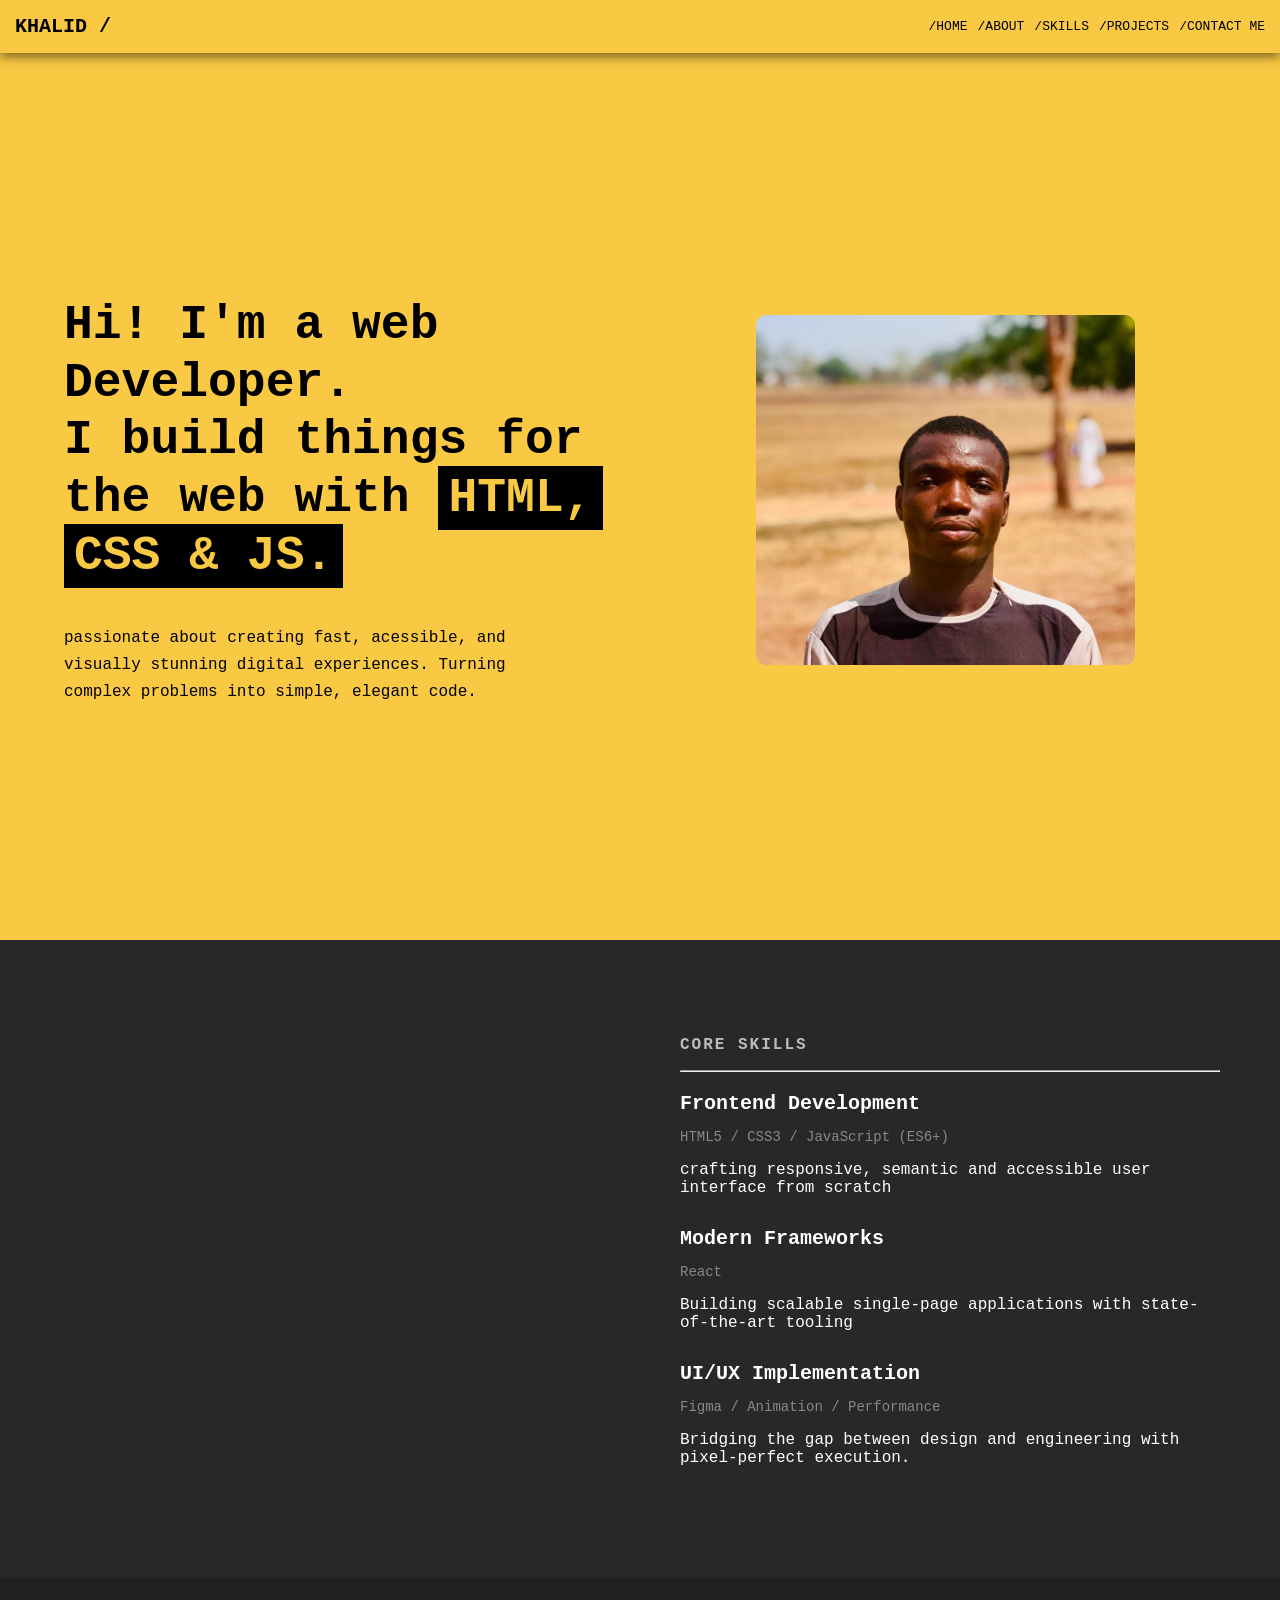
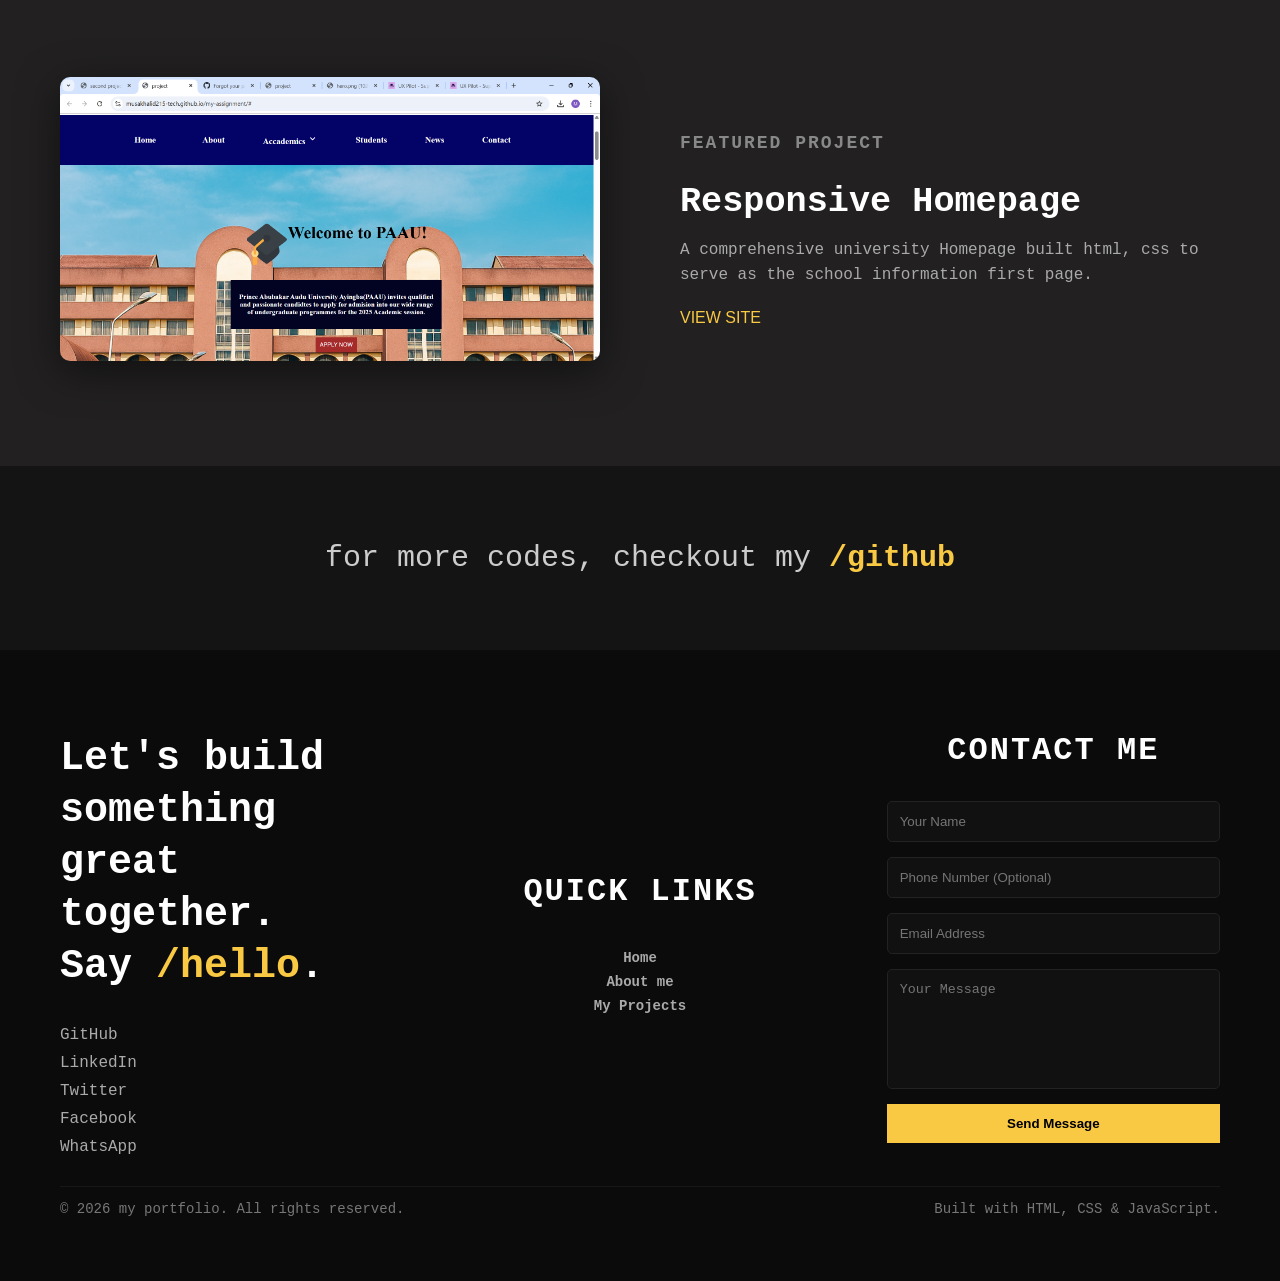
<file: index.html>
<!DOCTYPE html>
<html lang="en">
<head>
    <meta charset="UTF-8">
    <meta name="viewport" content="width=device-width, initial-scale=1.0">
    <link rel="stylesheet" href="https://fonts.googleapis.com/css2?family=Material+Symbols+Outlined:opsz,wght,FILL,GRAD@20..48,100..700,0..1,-50..200&icon_names=dehaze" />
    <link rel="stylesheet" href="https://unpkg.com/aos@next/dist/aos.css" />
    <link rel="stylesheet" href="style.css">
    <title>second project</title>
</head>
<body>
    <nav>
           <!--left nav-->
        <div class="nav-left">KHALID /</div>
            <div class="hamburger">
        <span class="material-symbols-outlined">dehaze</span>
    </div>
           <!--right nav-->
        <div class="nav-right">
            <a href="index.html">/HOME</a>
        <a href="about.html">/ABOUT</a>
        <a href="skills.html">/SKILLS</a>
        <a href="project.html">/PROJECTS</a>
        <a href="contact.html">/CONTACT ME</a>
        </div>
    </nav>
    <div class="overlay"></div>
        <section class="hero">
            <div class="container">
                <!--left hero section text-->
                <div class="hero-text">
                    <h1>Hi! I'm a web <br>
                         Developer. <br>
                        I build things for <br>
                        the web with <span class="highlight">HTML,</span><br>
                        <span class="highlight">CSS & JS.</span>
                    </h1>
                    <p>
                        passionate about creating fast, acessible, and visually stunning
                        digital experiences. Turning complex problems into simple, elegant code.
                    </p>
                </div>
                <!--right hero section image-->
                <div data-aos="fade-right" class="hero-image">
                    <img src="images/for site.jpeg" alt="my image">
                </div>
            </div>
        </section>
        <section class="features">
            <div class="features-wraper">
            <!--left side of feautures-->
            <div data-aos="flip-left" data-aos-easing="linear"  data-aos-delay="300"  data-aos-offset="0" class="left-features">
                <h2>
                    I currently stay in <span class="light">WUSE, <br>ABUJA, NIGERIA,</span> and <br>
                    i am open to new opportunities.
                </h2>
                <p>I am a web developer focused on building modern, responsive, and user-friendly websites. <br> I help clients turn their ideas into functional and visually appealing digital experiences using HTML, CSS, and JavaScript. <br>
                Whether you need a personal portfolio, business website, or a custom web solution, <br> I am committed to delivering quality work that meets your needs and helps you stand out online.</p>
            </div>
            <!-- right side of features-->
            <div class="right-features">
                <p class="core-title">CORE SKILLS</p>
                <hr>
                <div class="skill">
                    <h3>Frontend Development</h3>
                    <p class="tech">HTML5 / CSS3 / JavaScript (ES6+)</p>
                    <p>crafting responsive, semantic and accessible user interface from scratch</p>
                </div>
                <div class="skill">
                    <h3>Modern Frameworks</h3>
                    <p class="tech">React</p>
                    <p>Building scalable single-page applications with state-of-the-art tooling</p>
                </div>
                <div class="skill">
                    <h3>UI/UX Implementation</h3>
                    <p class="tech">Figma / Animation / Performance</p>
                    <p>Bridging the gap between design and engineering with pixel-perfect execution.</p>
                </div>
            </div>
            </div>
        </section>
        <section class="project">
                    <div class="project-container">
                        <!--left image for project-->
                        <div class="project-image">
                            <img src="images/Github screenshoot.png" alt="project image">
                        </div>
                        <div class="project-info">
                            <!--right side write up for my project-->
                            <p class="tag">FEATURED PROJECT</p>
                            <h2>Responsive Homepage</h2>
                            <p class="description">
                                 A comprehensive university Homepage built html,
                                  css to serve as the school information first page.
                            </p>
                            <a href="https://musakhalid215-tech.github.io/my-assignment/#" target="_blank" class="project-link">VIEW SITE</a>
                        </div>
                    </div>
        </section>
        <section class="cta">
            <p>
                for more codes, checkout my
                <a href="https://github.com/musakhalid215-tech/my-assignment">/github</a>
            </p>
        </section>
        <script src="script.js" defer></script>
 <footer class="contact-footer">
                <div class="footer-container">

                    <!-- LEFT SIDE -->
                    <div class="footer-left">
                        <h2>
                            Let's build something great together.<br>
                            Say <span>/hello</span>.
                        </h2>

            <div class="socials">
                <a href="https://github.com/musakhalid215-tech/my-assignment">GitHub</a>
                <a href="https://linkedin.com/in/musa khalid ishiaka">LinkedIn</a>
                <a href="https://twitter.com/@musakhalid215">Twitter</a>
                <a href="https://facebook.com/kha lid">Facebook</a>
                <a href="https://wa.me/2349024811707">WhatsApp</a>
            </div>
        </div>
         <!-- MIDDLE (QUICK LINKS) -->
        <div class="footer-links">
            <p class="quick">QUICK LINKS</p>
            <a href="index.html">Home</a>
            <a href="about.html">About me</a>
            <a href="project.html">My Projects</a>
        </div>
        <!-- RIGHT SIDE -->
        <div class="footer-right">
            <p class="quick">CONTACT ME</p>

            <form id="contact-form" action="https://formspree.io/f/xlgawvrk" method="post">
                <input type="text" name="name" placeholder="Your Name" required>
                <input type="tel" name="Phone" placeholder="Phone Number (Optional)">
                <input type="email" name="email" placeholder="Email Address" required>
                
                <textarea name="Message" placeholder="Your Message"></textarea>
                
                <button type="submit">Send Message</button>
            </form>
            <p id="status"></p>
        </div>

    </div>

    <!-- Bottom -->
    <div class="footer-bottom">
        <p>© 2026 my portfolio. All rights reserved.</p>
        <p>Built with HTML, CSS & JavaScript.</p>
    </div>
        </footer>
        <script src="https://unpkg.com/aos@next/dist/aos.js"></script>
        <script>
            AOS.init();
        </script>
</body>
</html>
</file>
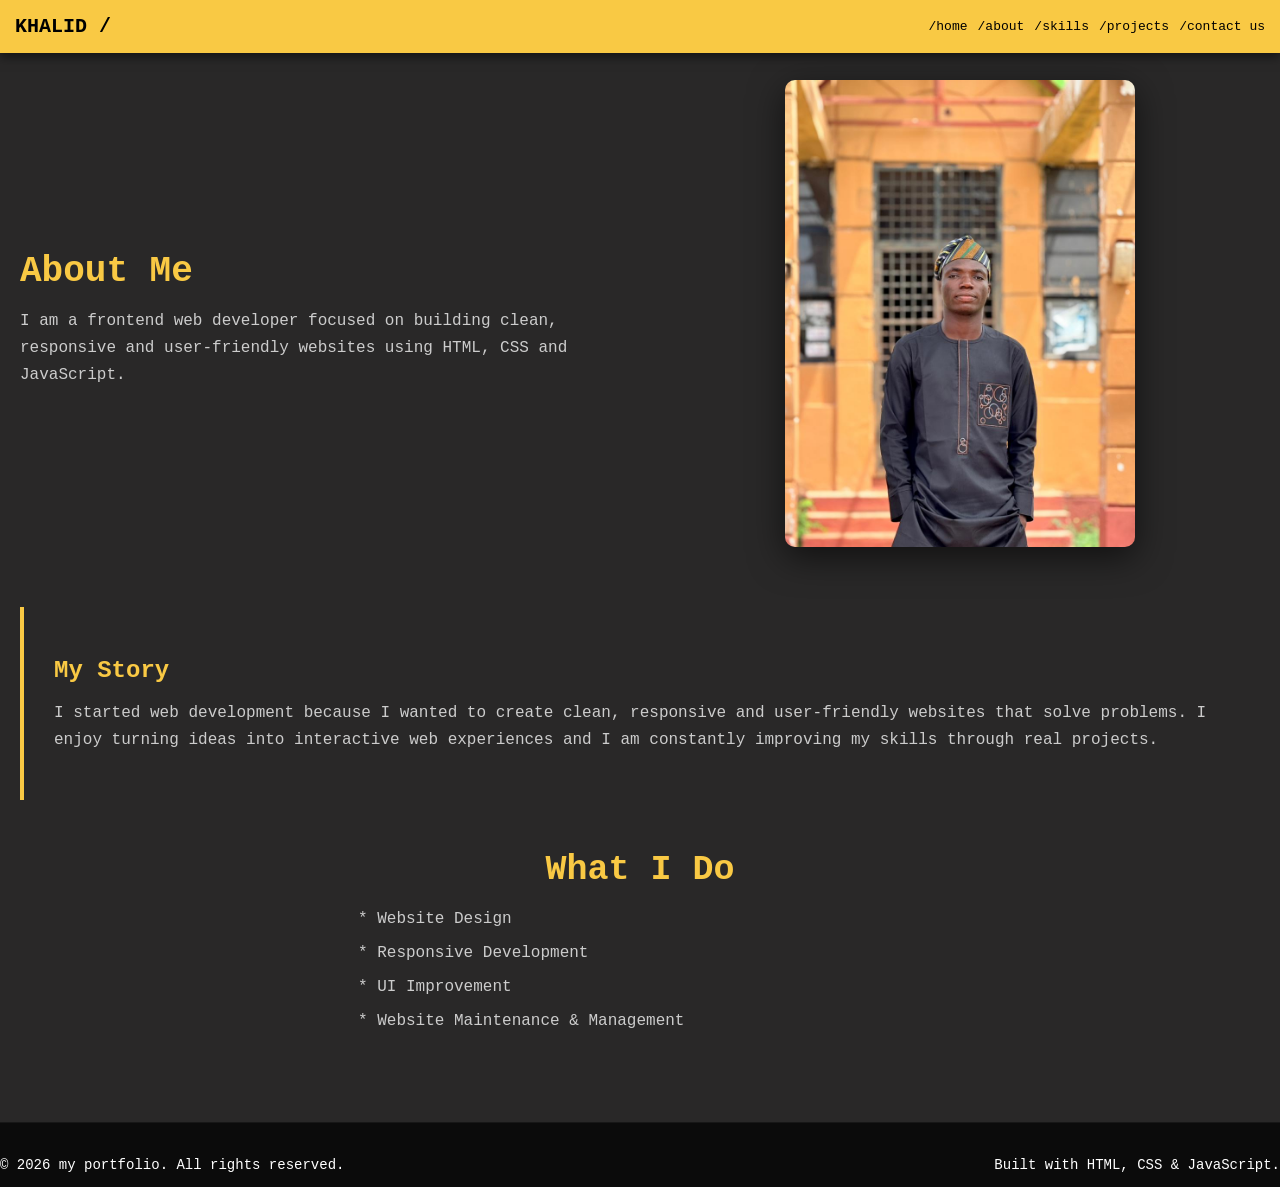
<file: about.html>
<!DOCTYPE html>
<html lang="en">
<head>
    <meta charset="UTF-8">
    <meta name="viewport" content="width=device-width, initial-scale=1.0">
    <link rel="stylesheet" href="https://fonts.googleapis.com/css2?family=Material+Symbols+Outlined:opsz,wght,FILL,GRAD@20..48,100..700,0..1,-50..200&icon_names=dehaze" />
    <link rel="stylesheet" href="style.css">
    <title>about page</title>
</head>
<body>
    <nav>
           <!--left nav-->
        <div class="nav-left">KHALID /</div>
            <div class="hamburger">
        <span class="material-symbols-outlined">dehaze</span>
    </div>
           <!--right nav-->
        <div class="nav-right">
            <a href="index.html">/home</a>
        <a href="about.html">/about</a>
        <a href="skills.html">/skills</a>
        <a href="project.html">/projects</a>
        <a href="contact.html">/contact us</a>
        </div>
    </nav>
      <div class="overlay"></div>
<section class="about-wrap">

    
    <div class="about-hero">

        <div class="about-text">
            <h1>About Me</h1>
            <p>
                I am a frontend web developer focused on building clean, responsive and user-friendly websites using HTML, CSS and JavaScript.
            </p>
        </div>

        <div class="about-image">
            <img src="images/WhatsApp Image 2026-04-18 at 9.15.45 AM.jpeg" alt="my image">
        </div>

    </div>


    <div class="about-story">
        <h2>My Story</h2>
        <p>
            I started web development because I wanted to create clean, responsive and user-friendly websites that solve problems.
            I enjoy turning ideas into interactive web experiences and I am constantly improving my skills through real projects.
        </p>
    </div>


    <div class="about-work">
        <h2>What I Do</h2>

        <div class="about-list">
            <p>* Website Design</p>
            <p>* Responsive Development</p>
            <p>* UI Improvement</p>
            <p>* Website Maintenance & Management</p>
        </div>
    </div>
</section>
<script src="script.js"></script>
<footer class="contact-bottom">
     <div class="bottom">
        <p>© 2026 my portfolio. All rights reserved.</p>
        <p>Built with HTML, CSS & JavaScript.</p>
    </div>
</footer>
</body>
</html>
</file>
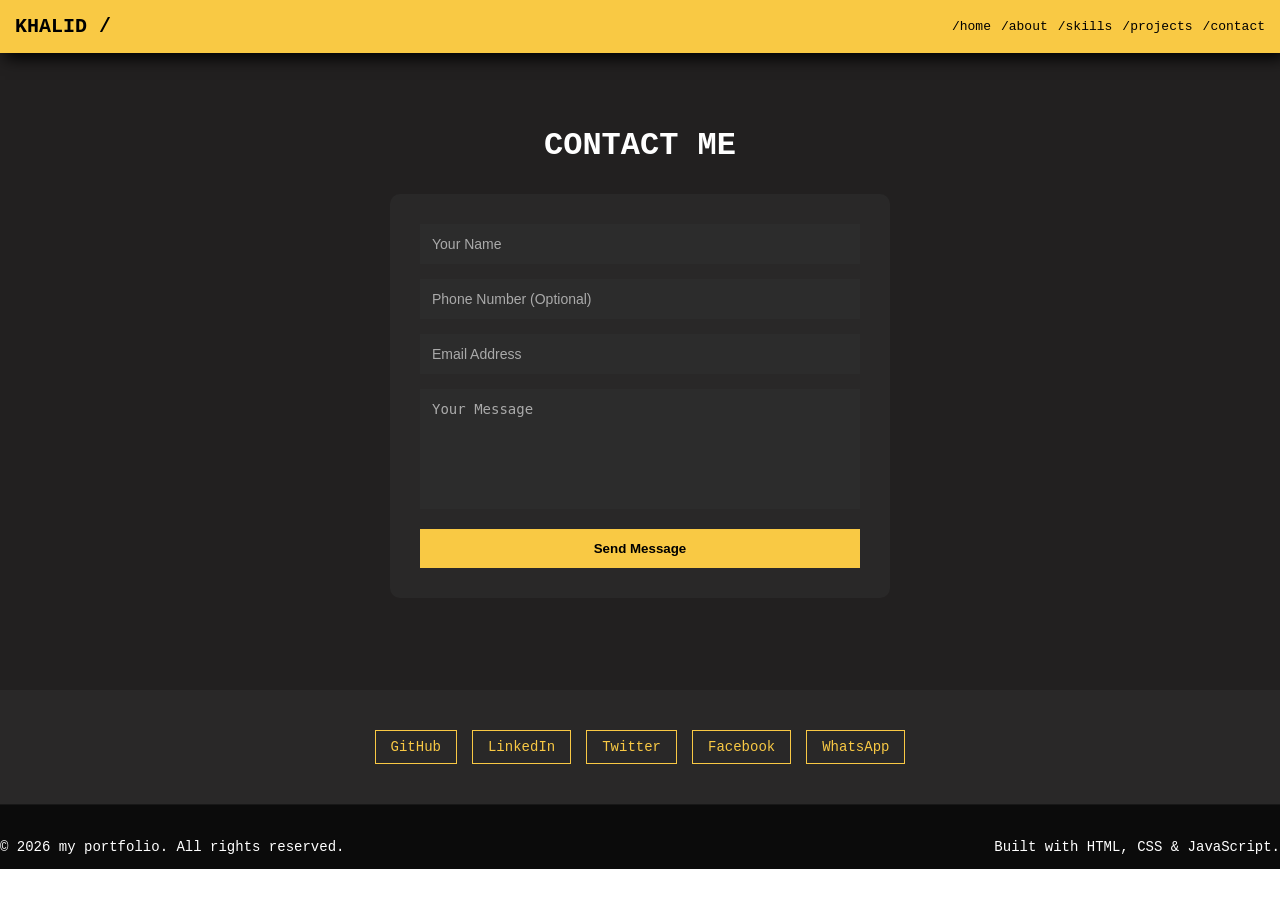
<file: contact.html>
<!DOCTYPE html>
<html lang="en">
<head>
    <meta charset="UTF-8">
    <meta name="viewport" content="width=device-width, initial-scale=1.0">
    <link rel="stylesheet" href="https://fonts.googleapis.com/css2?family=Material+Symbols+Outlined:opsz,wght,FILL,GRAD@20..48,100..700,0..1,-50..200&icon_names=dehaze" />
    <link rel="stylesheet" href="style.css">
    <title>contact page</title>
</head>

<body>

<!-- NAV BAR -->
<nav class="nav-bar">
    <div class="nav-logo">KHALID /</div>
    <div class="hamburger">
        <span class="material-symbols-outlined">dehaze</span>
    </div>

    <div class="nav-right">
        <a href="index.html">/home</a>
        <a href="about.html">/about</a>
        <a href="skills.html">/skills</a>
        <a href="project.html">/projects</a>
        <a href="contact.html">/contact</a>
    </div>
</nav>
  <div class="overlay"></div>
<!-- CONTACT AREA -->
<section class="con-area">

    <h1 class="con-title">CONTACT ME</h1>

  <form id="con-form"  action="https://formspree.io/f/xlgawvrk" method="post">
        <input type="text"  name="name" placeholder="Your Name" required>
        <input type="tel" name="Phone" placeholder="Phone Number (Optional)">
        <input type="email"  name="email" placeholder="Email Address" required>
        <textarea name="Message" placeholder="Your Message"></textarea>
        <button  type="submit">Send Message</button>
    </form>
     <p id="result"></p>
</section>

<!-- SOCIAL AREA -->
<div class="soc-area">
    <a href="https://github.com/musakhalid215-tech">GitHub</a>
    <a href="https://linkedin.com/in/musa khalid ishiaka">LinkedIn</a>
    <a href="https://twitter.com/@musakhalid215">Twitter</a>
    <a href="https://facebook.com/kha lid">Facebook</a>
    <a href="https://wa.me/2349024811707">WhatsApp</a>
</div>
<script src="script.js"></script>
<footer class="contact-bottom">
     <div class="bottom">
        <p>© 2026 my portfolio. All rights reserved.</p>
        <p>Built with HTML, CSS & JavaScript.</p>
    </div>
</footer>
</body>
</html>
</file>
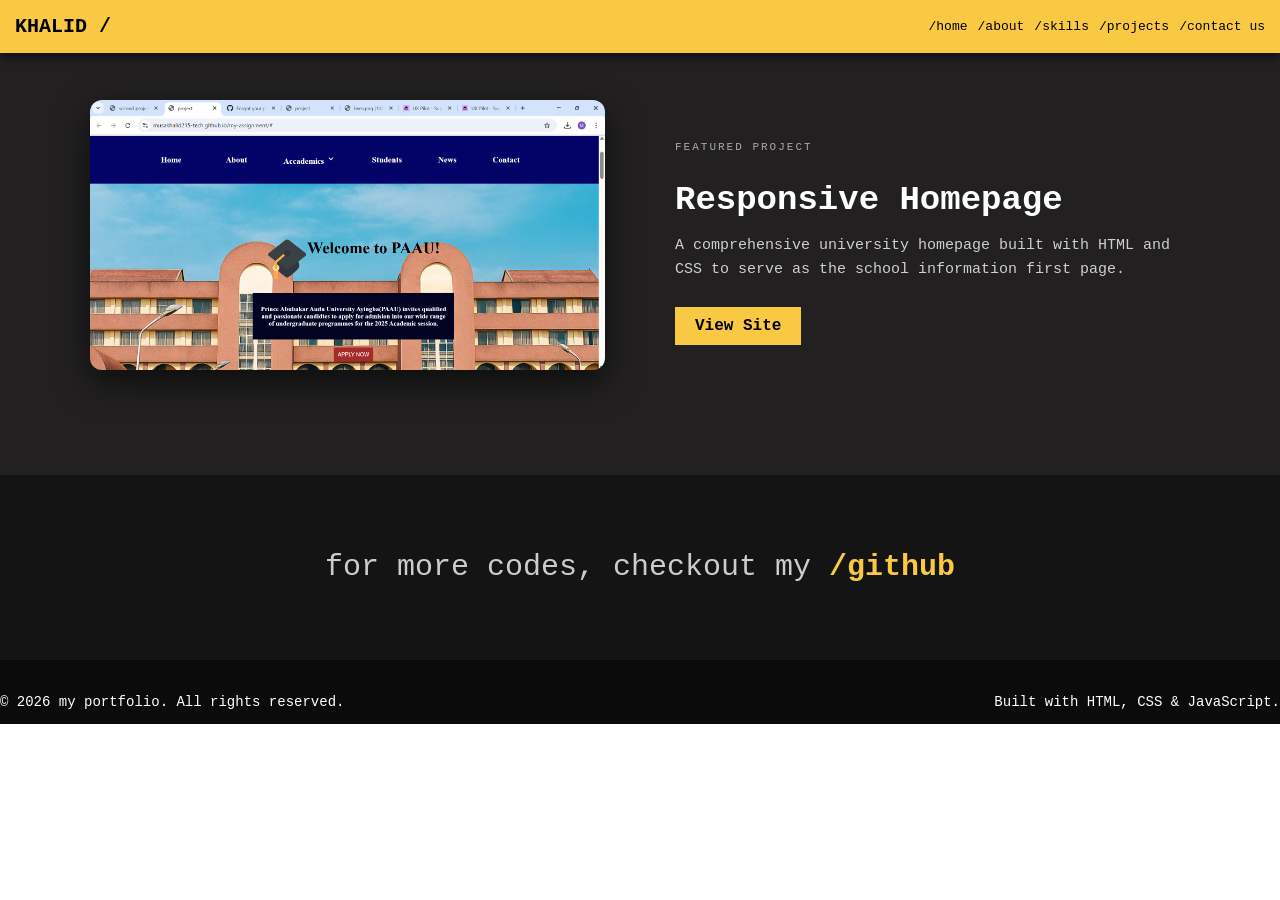
<file: project.html>
<!DOCTYPE html>
<html lang="en">
<head>
    <meta charset="UTF-8">
    <meta name="viewport" content="width=device-width, initial-scale=1.0">
        <link rel="stylesheet" href="https://fonts.googleapis.com/css2?family=Material+Symbols+Outlined:opsz,wght,FILL,GRAD@20..48,100..700,0..1,-50..200&icon_names=dehaze" />
    <link rel="stylesheet" href="style.css">
    <title>Project</title>
</head>
<body>
      <nav>
           <!--left nav-->
        <div class="nav-left">KHALID /</div>
            <div class="hamburger">
        <span class="material-symbols-outlined">dehaze</span>
    </div>
           <!--right nav-->
        <div class="nav-right">
            <a href="index.html">/home</a>
        <a href="about.html">/about</a>
        <a href="skills.html">/skills</a>
        <a href="project.html">/projects</a>
        <a href="contact.html">/contact us</a>
        </div>
    </nav>
      <div class="overlay"></div>
   <section class="work-zone">
    <div class="work-shell">

        <!-- left image -->
        <div class="work-pic">
            <img src="images/Github screenshoot.png" alt="project image">
        </div>

        <!-- right text -->
        <div class="work-text">

            <p class="work-tag">FEATURED PROJECT</p>

            <h2 class="work-head">Responsive Homepage</h2>

            <p class="work-note">
                A comprehensive university homepage built with HTML and CSS
                to serve as the school information first page.
            </p>

            <a href="https://musakhalid215-tech.github.io/my-assignment/#"
               target="_blank"
               class="work-btn">View Site</a>

        </div>

    </div>
</section>
    <section class="cta">
            <p>
                for more codes, checkout my
                <a href="https://github.com/musakhalid215-tech/my-assignment">/github</a>
            </p>
</section>
<script src="script.js"></script>
<footer class="contact-bottom">
     <div class="bottom">
        <p>© 2026 my portfolio. All rights reserved.</p>
        <p>Built with HTML, CSS & JavaScript.</p>
    </div>
</footer>
</body>
</html>
</file>
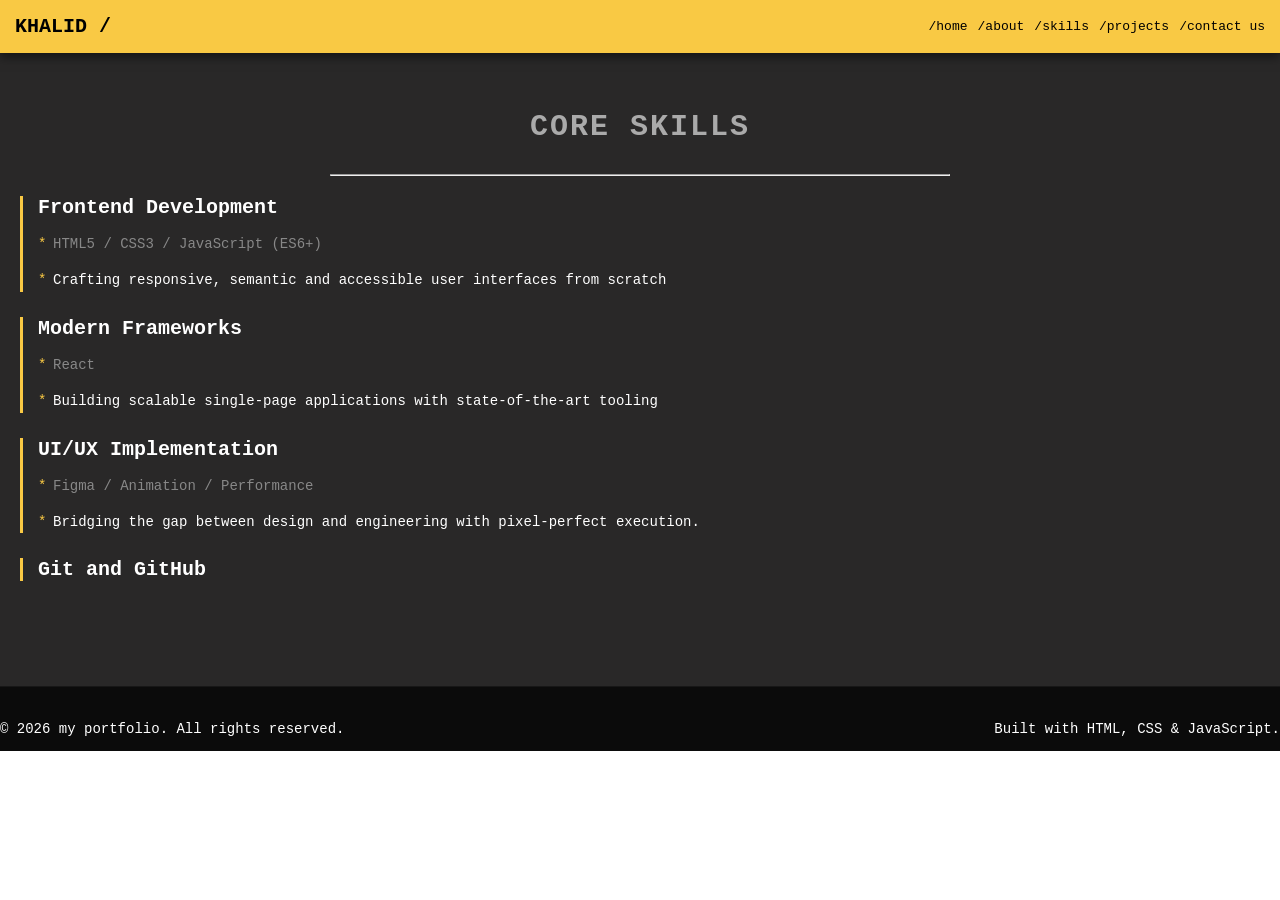
<file: skills.html>
<!DOCTYPE html>
<html lang="en">
<head>
    <meta charset="UTF-8">
    <meta name="viewport" content="width=device-width, initial-scale=1.0">
    <link rel="stylesheet" href="https://fonts.googleapis.com/css2?family=Material+Symbols+Outlined:opsz,wght,FILL,GRAD@20..48,100..700,0..1,-50..200&icon_names=dehaze" />
    <link rel="stylesheet" href="style.css">
    <title>skills</title>
</head>
<body>
      <nav>
           <!--left nav-->
        <div class="nav-left">KHALID /</div>
            <div class="hamburger">
        <span class="material-symbols-outlined">dehaze</span>
    </div>
           <!--right nav-->
        <div class="nav-right">
            <a href="index.html">/home</a>
        <a href="about.html">/about</a>
        <a href="skills.html">/skills</a>
        <a href="project.html">/projects</a>
        <a href="contact.html">/contact us</a>
        </div>
    </nav>
      <div class="overlay"></div>
    <section>
    <div class="ability-core">

        <p class="ability-head">CORE SKILLS</p>
        <hr>

        <div class="ability-item">
            <h3>Frontend Development</h3>
            <p class="ability-meta">HTML5 / CSS3 / JavaScript (ES6+)</p>
            <p>Crafting responsive, semantic and accessible user interfaces from scratch</p>
        </div>

        <div class="ability-item">
            <h3>Modern Frameworks</h3>
            <p class="ability-meta">React</p>
            <p>Building scalable single-page applications with state-of-the-art tooling</p>
        </div>

        <div class="ability-item">
            <h3>UI/UX Implementation</h3>
            <p class="ability-meta">Figma / Animation / Performance</p>
            <p>Bridging the gap between design and engineering with pixel-perfect execution.</p>
        </div>

        <div class="ability-item">
            <h3>Git and GitHub</h3>
        </div>

    </div>
</section>
<script src="script.js"></script>
<footer class="contact-bottom">
     <div class="bottom">
        <p>© 2026 my portfolio. All rights reserved.</p>
        <p>Built with HTML, CSS & JavaScript.</p>
    </div>
</footer>
</body>
</html>
</file>
<file: style.css>
*{
    box-sizing: border-box;
}
body{
    margin: 0;
    padding: 0;
    font-family: 'Courier New', Courier, monospace;
}
nav{
    display: flex;
    justify-content: space-between;
    align-items: center;
    padding: 15px;
    background-color: #f9c944;
    position: fixed;
    top: 0;
    left: 0;
    width: 100%;
    z-index: 1000;
    box-shadow: 0 4px 10px rgba(0,0,0,0.5);
}
.hamburger{
    display: none;
    font-size: 28px;
    cursor: pointer;
}
.overlay{
    position: fixed;
    top: 0;
    left: 0;
    width: 100%;
    height: 100vh;
    background: rgba(0,0,0,0.5);
    opacity: 0;
    pointer-events: none;
    transition: 0.3s;
    z-index: 900;
}
.overlay.active{
    opacity: 1;
    pointer-events: all;
}
.nav-left{
    display: flex;
    font-weight: bold;
    font-size: 20px;
}
.nav-right{
    display: flex;
    gap: 10px;
    font-size: 13px;
}
.nav-right a{
    text-decoration: none;
    color: black;
}
.hero{
    background-color: #f9c944;
    min-height: 100vh;
    display: flex;
    align-items: center;
    margin-top: 40px;
}
.container{
    width: 90%;
    max-width: 1200px;
    margin: auto;
    display: flex;
    align-items: center;
    justify-content: space-between;
    gap: 70px;
}
.hero-text{
    flex: 1;
}
.hero-text h1{
    font-size: 3rem;
    font-weight: bold;
    line-height: 1.2;
}
.hero-text p{
    margin-top: 20px;
    max-width: 500px;
    font-size: 1rem;
    line-height: 1.7;
}
.highlight{
    background-color: black;
    color: #f9c944;
    padding: 5px 10px;
    margin-top: 5px;
}
.hero-image{
    flex: 1;
    height: 500px;
    display: flex;
    align-items: center;
    justify-content: center;
    overflow: hidden;
}
.hero-image img{
    width: 70%;
    height: 70%;
    object-fit: cover;
    object-position: center top;
    border-radius: 10px;
}
.features{
    background-color: rgb(41, 40, 40);
    color: white;
    padding: 80px 60px;
}
.features-wraper{
    display: flex;
    justify-content: space-between;
    gap: 80px;
}
.left-features{
    flex: 1;
}
.left-features h1{
    font-size: 45px;
    line-height: 1.3;
    font-weight: 800;
    margin-bottom: 20px;
}
.light{
    color: #f9c944;
    padding: 5px;
}
.left-features p{
    font-size: 16px;
    max-width: 500px;
    line-height: 2.0;
    color: rgb(188, 188, 188);
}
.right-features{
    flex: 1;
}
.core-title{
    font-size: 16px;
    font-weight: bold;
    letter-spacing: 2px;
    color: rgb(188, 188, 188);
}
.skill{
    margin-bottom: 30px;
}
.skill h3{
    font-size: 20px;
    margin-bottom: 5px;
    cursor: pointer;
}
.skill .tech{
    color: #888;
    font-size: 14px;
}
.skill p{
    color: white; 
}
.skill h3:hover{
    color: #f9c944;
}
.project{
    background-color: rgb(34, 32, 32);
    color: white;
    padding: 100px 60px;
}
.project-container{
    display: flex;
    max-width: 1200px;
    margin: auto;
    align-items: center;
    gap: 80px;
}
.project-image{
    flex: 1;
}
.project-image img{
    width: 100%;
    border-radius: 10px;
    box-shadow: 0 10px 40px rgba(0,0,0,0.5);
}
.project-image img:hover{
    transform: scale(1.03);
    transition: 0.3s ease;
}
.project-info{
    flex: 1;
}
.project a{
    font: 1em sans-serif;
}
.tag{
    font-size: 18px;
    letter-spacing: 2px;
    color: #888;
    margin-bottom: 10px;
    font-weight: bold;
}
.project-info h2{
    font-size: 2.2rem;
    margin-bottom: 15px;
}
.project-info h2:hover{
    color: #f9c944;
}
.description{
    color: #aaa;
    line-height: 1.6;
    margin-bottom: 20px;
}
.project-link{
    color: #f9c944;
    text-decoration: none;
    font-size: 14px;
}
.project-link:hover{
    text-decoration: underline;
}
.cta{
    background-color: #141414;
    padding: 45px 12px;
    text-align: center;
    margin: 0;
}
.cta p{
    color: #ccc;
    font-size: 30px;
    font-weight: 500;
}
.cta p:hover{
    color: #f9c944;
}
.cta a{
    color: #f9c944;
    text-decoration: none;
    font-weight: bold;
}
.cta a:hover{
    text-decoration: none;
}
.contact-footer{
    background-color: #0b0b0b;
    color: white;
    padding: 50px 60px;
    margin: 0;
}
.footer-container{
    display: flex;
    flex-wrap: wrap;
    justify-content: space-between;
    gap: 80px;
}
.footer-left,
.footer-links,
.footer-right{
    flex: 1;
}
.footer-left h2{
    font-size: 2.5rem;
    line-height: 1.3;
}
.footer-left span{
    color: #f9c944;
}
.footer-left span:hover{
    text-decoration: underline;
    cursor: pointer;
}
.socials{
    display: flex;
    flex-direction: column;
    gap: 10px;
}
.socials a{
    text-decoration: none;
    color: #aaa;
    transition: 0.3s;
}
.socials a:hover{
    color: white;
}
.footer-links{
    font-weight: bold;
    display: flex;
    flex-direction: column;
    align-items: center;
    justify-content: center;
    gap: 8px;
}
.footer-links a{
    text-decoration: none;
    color: #aaa;
    transition: 0.3s;
    font-size: 14px;
}
.footer-links a:hover{
    color: #f9c944;
}
.footer-right{
    flex: 1;
}
.quick{
    font-weight: bold;
    font-size: 12px;
    letter-spacing: 2px;
    color: white;
    text-align: center;
    font-size: 2rem;
}
#contact-form{
    display: flex;
    flex-direction: column;
    gap: 15px;
}
#contact-form input,
#contact-form textarea{
    background: #111;
    border: 1px solid #222;
    padding: 12px;
    color: white;
    border-radius: 5px;
}
#contact-form textarea{
    min-height: 120px;
    resize: none;
}
#contact-form button{
    background: #f9c944;
    border: none;
    padding: 12px;
    cursor: pointer;
    font-weight: bold;
}
#contact-form button:hover{
    background: #ffd95e;
}
#status {
    position: fixed;
    bottom: 20px;
    left: 50%;
    transform: translateX(-50%);
    min-width: 250px;
    padding: 14px 18px;
    border-radius: 10px;
    font-size: 14px;
    font-weight: 500;
    text-align: center;
    opacity: 0;
    pointer-events: none;
    transition: 0.3s ease;
    box-shadow: 0 10px 25px rgba(0,0,0,0.15);
}

/* show animation */
#status.show {
    opacity: 1;
    transform: translateX(-50%) translateY(0);
}

/* success */
#status.success {
    background: #111;
    color: #00ff99;
    border-left: 4px solid #00ff99;
}

/* error */
#status.error {
    background: #111;
    color: #ff4d4d;
    border-left: 4px solid #ff4d4d;
}
.footer-bottom{
    margin-top: 30px;
    display: flex;
    justify-content: space-between;
    color: #777;
    font-size: 14px;
    border-top: 1px solid rgba(255,255,255,0.05);
}









/* ======= CONTACT PAGE NAV ======== */
.nav-bar{
    display: flex;
    justify-content: space-between;
    align-items: center;
    padding: 15px;
    background-color: #f9c944;
    position: fixed;
    top: 0;
    left: 0;
    width: 100%;
    z-index: 1000;
    box-shadow: 5px 5px 15px 0 black;
}
.nav-logo{
    font-weight: bold;
    font-size: 20px;
}
.nav-right{
    display: flex;
    gap: 10px;
    font-size: 13px;
}
.nav-right a{
    text-decoration: none;
    color: black;
}
.hamburger{
    display: none;
    font-size: 28px;
    cursor: pointer;
}
.con-area{
    background-color: rgb(34, 32, 32);
    color: white;
    padding: 100px 20px 60px;
    margin-top: px;
    display: flex;
    flex-direction: column;
    align-items: center;
}
.con-title{
    font-size: 32px;
    font-weight: bold;
    margin-bottom: 30px;
}
#con-form{
    width: 100%;
    max-width: 500px;
    background-color: rgb(41, 40, 40);
    padding: 30px;
    border-radius: 10px;
}
#con-form input,
#con-form textarea{
    width: 100%;
    padding: 12px;
    margin-bottom: 15px;
    border: none;
    outline: none;
    background-color: #2c2c2c;
    color: white;
    font-size: 14px;
}
#con-form input::placeholder,
#con-form textarea::placeholder{
    color: #aaa;
}
#con-form textarea{
    min-height: 120px;
    resize: none;
}
#con-form button{
    width: 100%;
    padding: 12px;
    background-color: #f9c944;
    border: none;
    font-weight: bold;
    cursor: pointer;
}
#con-form button:hover{
    background-color: #e5b93d;
}
.soc-area{
    background-color: rgb(41, 40, 40);
    padding: 40px 20px;
    display: flex;
    justify-content: center;
    gap: 15px;
    flex-wrap: wrap;
}

.soc-area a{
    text-decoration: none;
    color: #f9c944;
    border: 1px solid #f9c944;
    padding: 8px 15px;
    font-size: 14px;
}
.soc-area a:hover{
    background-color: #f9c944;
    color: black;
}
.bottom{
    display: flex;
    justify-content: space-between;
    background-color: #0b0b0b;
    color: white;
    font-size: 14px;
    border-top: 1px solid rgba(255,255,255,0.05);
    padding-top: 20px;
}




/****** project page css *******/
.work-zone{
    background-color: rgb(34, 32, 32);
    color: #fff;
    padding: 100px 20px;
}
.work-shell{
    max-width: 1100px;
    margin: auto;
    display: flex;
    align-items: center;
    gap: 70px;
}
.work-pic{
    flex: 1;
}
.work-pic img{
    width: 100%;
    border-radius: 12px;
    box-shadow: 0 12px 35px rgba(0,0,0,0.6);
    transition: 0.3s ease;
}
.work-pic img:hover{
    transform: scale(1.04);
}
.work-text{
    flex: 1;
}
.work-tag{
    font-size: 11px;
    letter-spacing: 2px;
    color: #aaa;
    margin-bottom: 10px;
}
.work-head{
    font-size: 34px;
    margin-bottom: 15px;
}
.work-note{
    font-size: 15px;
    color: #cfcfcf;
    line-height: 1.6;
    margin-bottom: 25px;
}
.work-btn{
    display: inline-block;
    background-color: #f9c944;
    color: black;
    padding: 10px 20px;
    text-decoration: none;
    font-weight: bold;
}
.work-btn:hover{
    background-color: #e0b63c;
}








/***** skills section page ******/
.ability-core{
    background-color: rgb(41,40,40);
    color: white;
    padding: 80px 20px;
    width: 100%;
}
.ability-head{
    text-align: center;
    font-size: 30px;
    letter-spacing: 2px;
    color: #aaa;
    font-weight: bold;
}
.ability-core hr{
    width: 50%;
}
.ability-item{
    margin-bottom: 25px;
    padding-left: 15px;
    border-left: 3px solid #f9c944;
}
.ability-item h3{
    font-size: 20px;
    margin-bottom: 5px;
}
.ability-meta{
    font-size: 13px;
    color: #888;
    margin-bottom: 8px;
}
.ability-item p{
    font-size: 14px;
    line-height: 1.6;
    position: relative;
    padding-left: 15px;
}
.ability-item p::before{
    content: "*";
    position: absolute;
    left: 0;
    color: #f9c944;
}








/****** about page css *****/
.about-wrap{
    padding: 80px 20px;
    width: 100%;
    margin: auto;
}
.about-hero{
    display: flex;
    align-items: center;
    justify-content: space-between;
    gap: 40px;
    margin-bottom: 60px;
}
.about-text{
    flex: 1;
}
.about-text h1{
    font-size: 36px;
    color: #f9c944;
    margin-bottom: 15px;
}
.about-text p{
    font-size: 16px;
    line-height: 1.7;
    color: #ccc;
}
.about-image{
    flex: 1;
    display: flex;
    justify-content: center;
}
.about-image img{
    width: 100%;
    max-width: 350px;
    border-radius: 10px;
    box-shadow: 0 10px 35px rgba(0,0,0,0.6);
}
.about-story{
    background-color: rgb(41,40,40);
    padding: 30px;
    border-left: 4px solid #f9c944;
    margin-bottom: 50px;
}
.about-story h2{
    color: #f9c944;
    margin-bottom: 10px;
}
.about-story p{
    color: #ccc;
    line-height: 1.7;
}
.about-work h2{
    text-align: center;
    color: #f9c944;
    margin-bottom: 20px;
    font-size: 35px;
    font-weight: bold;
}
.about-list{
    max-width: 600px;
    margin: auto;
}
.about-list p{
    margin-bottom: 12px;
    padding-left: 18px;
    position: relative;
    color: #ccc;
}
.about-wrap,
.about-hero,
.about-work{
        background-color: rgb(41,40,40);
}




    

     /****** MOBILE SIDEBAR MENU ******/
@media screen and (max-width: 480px){
  /* ===== NAV ===== */
    nav{
        flex-wrap: wrap;
        padding: 10px;
    }
    .hamburger{
        display: block;
        z-index: 1100;
    }
    .nav-right{
        position: fixed;
        top: 0;
        right: -100%;
        width: 70%;
        height: 80vh;
        background-color: #f9c944;
        flex-direction: column;
        padding: 60px 20px;
        gap: 20px;
        transition: right 0.3s ease;
        z-index: 1000;
    }
    .nav-right.active{
        right: 0;
    }
    .nav-right a{
        font-size: 18px;
        padding: 10px 0;
        border-bottom: 1px solid rgba(0,0,0,0.1);
    }
    .container{
        flex-direction: column;
        text-align: center;
        gap: 30px;
    }
    .hero-text h1{
        font-size: 1.8rem;
    }
    .hero-text p{
        font-size: 0.9rem;
    }
    .hero-image{
        height: auto;
    }
    .hero-image img{
        width: 95%;
        height: auto;
    }
    .features{
        padding: 40px 15px;
    }
    .features-wraper{
        flex-direction: column;
        gap: 30px;
    }
    .left-features h2{
        font-size: 20px;
    }
    .left-features p{
        font-size: 13px;
        line-height: 1.7;
    }
    .project{
        padding: 50px 15px;
    }
    .project-container{
        flex-direction: column;
        gap: 25px;
        text-align: center;
    }
    .project-info h2{
        font-size: 1.4rem;
    }
    .footer-container{
        flex-direction: column;
        gap: 30px;
        text-align: left;
    }
    .footer-links{
        align-items: flex-start;
    }
    .footer-right{
        width: 100%;
    }
    #contact-form input,
    #contact-form textarea{
        width: 100%;
    }
    .footer-bottom{
        flex-direction: column;
        text-align: center;
        gap: 10px;
    }







    /* ===== CONTACT PAGE MOBOLE===== */
    .con-title{
        font-size: 22px;
    }
    #con-form{
        width: 95%;
    }
    .bottom{
        flex-direction: column;
        gap: 10px;
        text-align: center;
    }
    /* ===== PROJECT PAGE ===== */
    .work-shell{
        flex-direction: column;
        text-align: center;
    }

    .work-head{
        font-size: 22px;
    }
    .work-zone{
        padding: 70px 10px;
    }






    /* ===== SKILLS PAGE MOBILE ===== */
    .ability-core{
        padding: 40px 10px;
    }
    .ability-item h3{
        font-size: 15px;
    }
    .ability-meta{
        font-size: 12px;
    }
    .ability-item p{
        font-size: 14px;
    }






    /* ===== ABOUT PAGE MOBILE===== */
    .about-hero{
        flex-direction: column;
        text-align: center;
    }
    .about-text h1{
        font-size: 24px;
    }
    .about-image img{
        max-width: 250px;
    }
}
</file>
